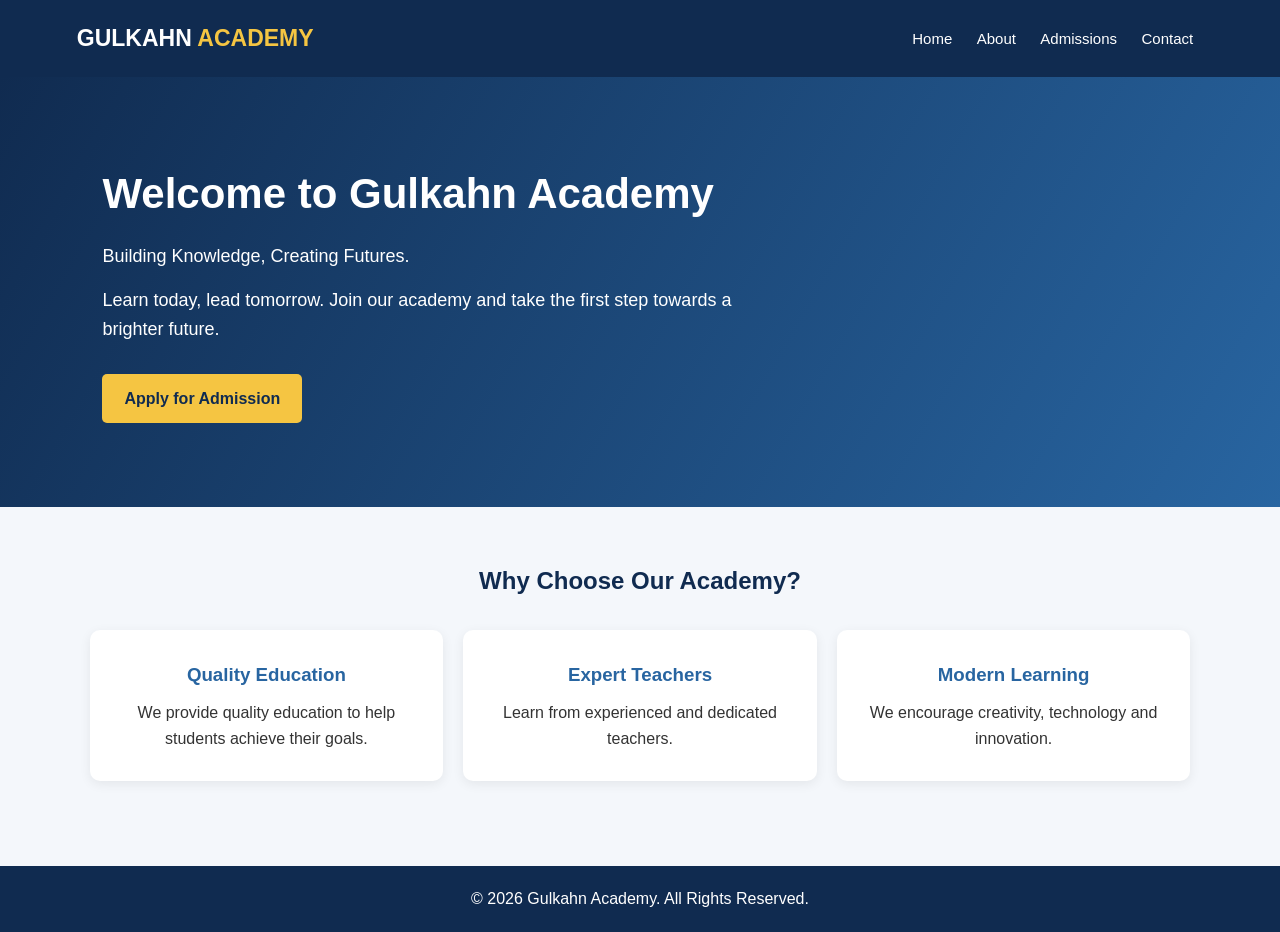
<file: index.html>
<!DOCTYPE html>
<html lang="en">
<head>
    <meta charset="UTF-8">
    <meta name="viewport" content="width=device-width, initial-scale=1.0">
    <title>Gulkahn Academy | Home</title>
    <link rel="stylesheet" href="style.css">
</head>
<body>

<header>
    <div class="logo">GULKAHN <span>ACADEMY</span></div>
    <nav>
        <a href="index.html">Home</a>
        <a href="about.html">About</a>
        <a href="admissions.html">Admissions</a>
        <a href="contact.html">Contact</a>
    </nav>
</header>

<section class="hero">
    <div class="hero-content">
        <h1>Welcome to Gulkahn Academy</h1>
        <p>Building Knowledge, Creating Futures.</p>
        <p>Learn today, lead tomorrow. Join our academy and
        take the first step towards a brighter future.</p>
        <a href="admissions.html" class="btn">Apply for Admission</a>
    </div>
</section>

<section class="features">
    <h2>Why Choose Our Academy?</h2>

    <div class="cards">
        <div class="card">
            <h3>Quality Education</h3>
            <p>We provide quality education to help students
            achieve their goals.</p>
        </div>

        <div class="card">
            <h3>Expert Teachers</h3>
            <p>Learn from experienced and dedicated teachers.</p>
        </div>

        <div class="card">
            <h3>Modern Learning</h3>
            <p>We encourage creativity, technology and innovation.</p>
        </div>
    </div>
</section>

<footer>
    <p>© 2026 Gulkahn Academy. All Rights Reserved.</p>
</footer>

</body>
</html>
</file>
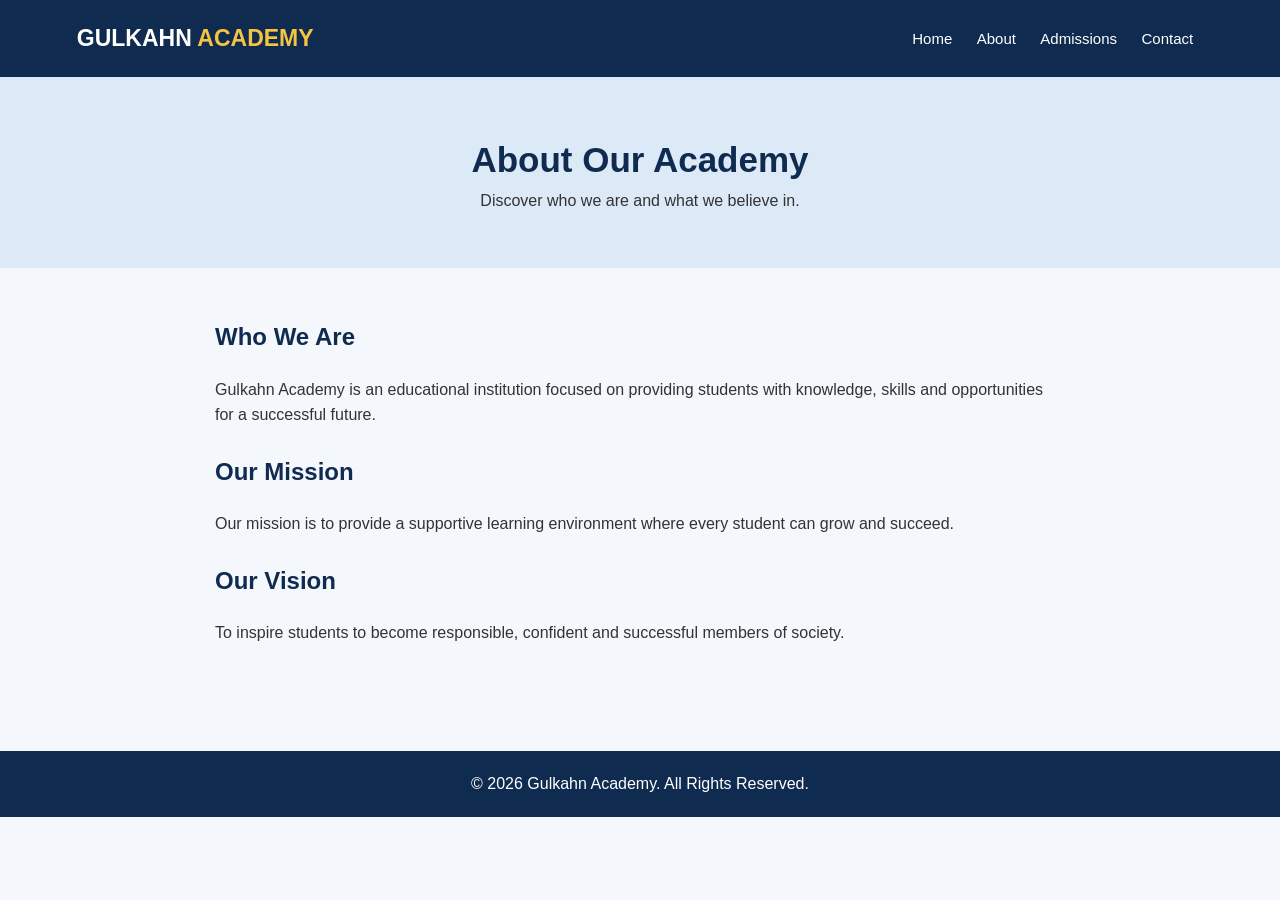
<file: about.html>
<!DOCTYPE html>
<html lang="en">
<head>
    <meta charset="UTF-8">
    <meta name="viewport" content="width=device-width, initial-scale=1.0">
    <title>About | Gulkahn Academy</title>
    <link rel="stylesheet" href="style.css">
</head>
<body>

<header>
    <div class="logo">GULKAHN <span>ACADEMY</span></div>
    <nav>
        <a href="index.html">Home</a>
        <a href="about.html">About</a>
        <a href="admissions.html">Admissions</a>
        <a href="contact.html">Contact</a>
    </nav>
</header>

<section class="page-banner">
    <h1>About Our Academy</h1>
    <p>Discover who we are and what we believe in.</p>
</section>

<section class="content">
    <h2>Who We Are</h2>
    <p>
        Gulkahn Academy is an educational institution focused
        on providing students with knowledge, skills and
        opportunities for a successful future.
    </p>

    <h2>Our Mission</h2>
    <p>
        Our mission is to provide a supportive learning
        environment where every student can grow and succeed.
    </p>

    <h2>Our Vision</h2>
    <p>
        To inspire students to become responsible, confident
        and successful members of society.
    </p>
</section>

<footer>
    <p>© 2026 Gulkahn Academy. All Rights Reserved.</p>
</footer>

</body>
</html>
</file>
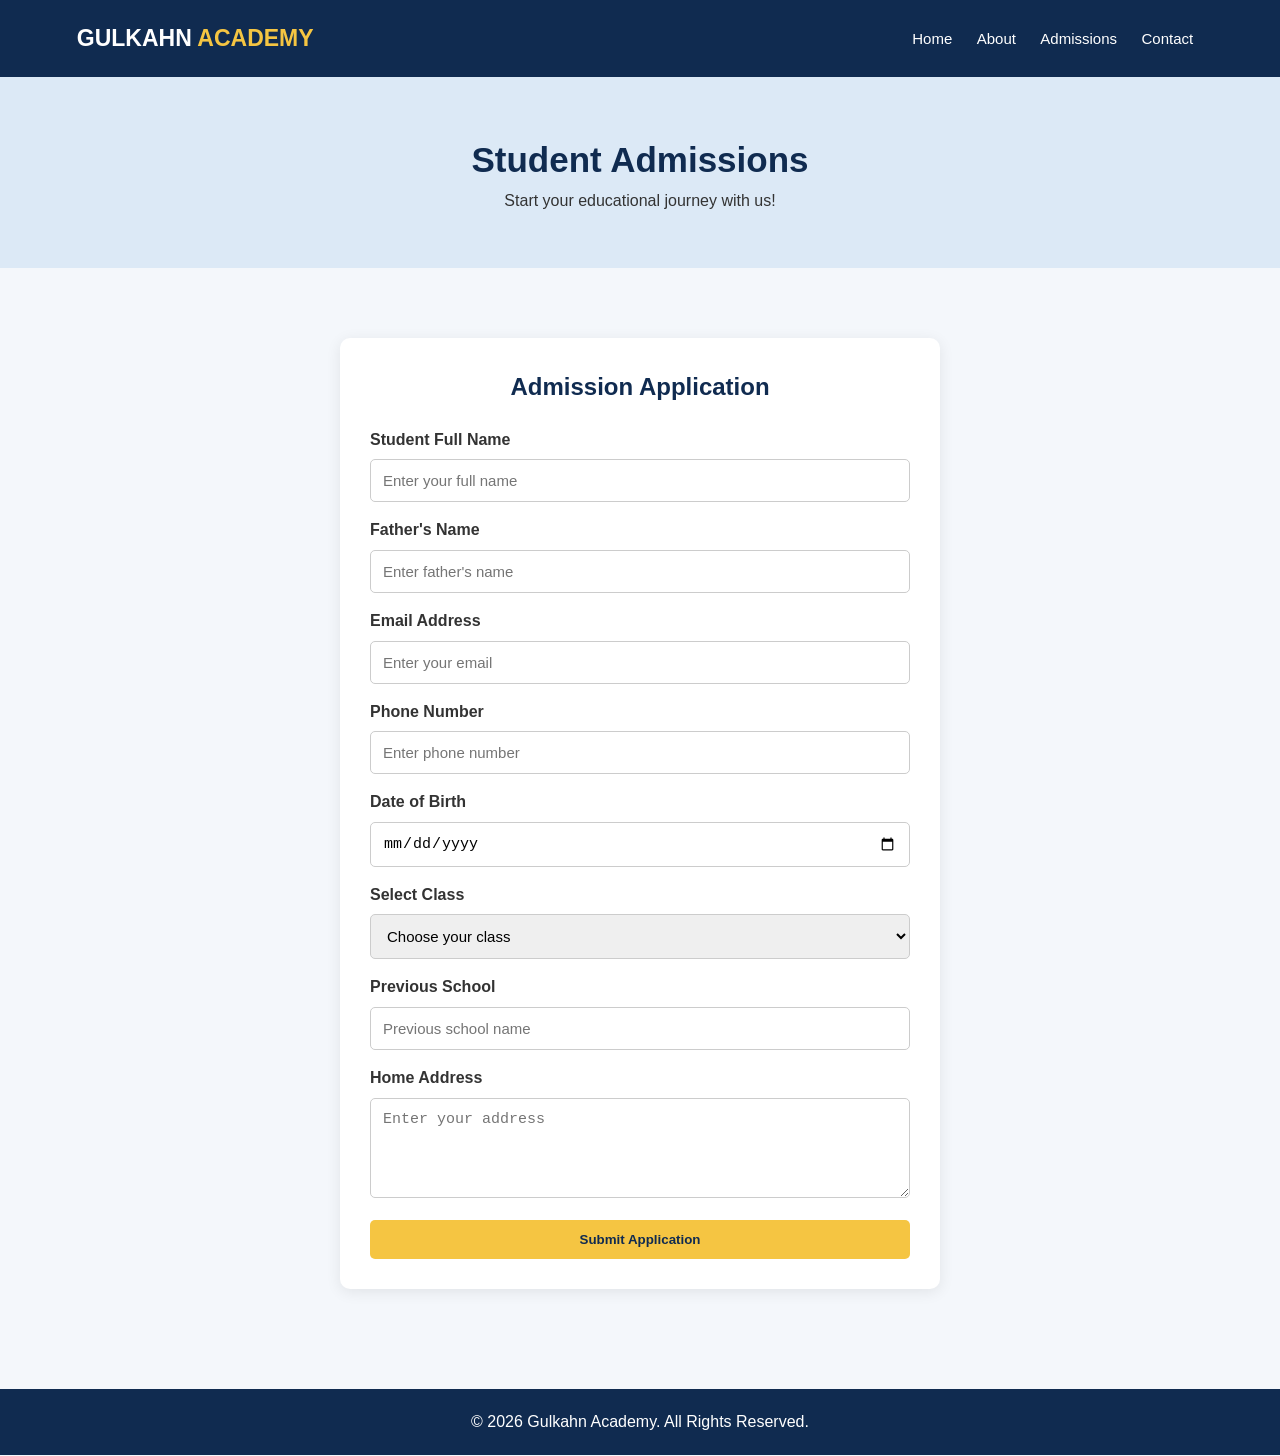
<file: admissions.html>
<!DOCTYPE html>
<html lang="en">
<head>
    <meta charset="UTF-8">
    <meta name="viewport" content="width=device-width, initial-scale=1.0">
    <title>Admissions | Gulkahn Academy</title>
    <link rel="stylesheet" href="style.css">
</head>
<body>

<header>
    <div class="logo">GULKAHN <span>ACADEMY</span></div>
    <nav>
        <a href="index.html">Home</a>
        <a href="about.html">About</a>
        <a href="admissions.html">Admissions</a>
        <a href="contact.html">Contact</a>
    </nav>
</header>

<section class="page-banner">
    <h1>Student Admissions</h1>
    <p>Start your educational journey with us!</p>
</section>

<section class="form-section">
    <form class="main-form" action="#" method="post">

        <h2>Admission Application</h2>

        <label>Student Full Name</label>
        <input type="text" placeholder="Enter your full name" required>

        <label>Father's Name</label>
        <input type="text" placeholder="Enter father's name" required>

        <label>Email Address</label>
        <input type="email" placeholder="Enter your email" required>

        <label>Phone Number</label>
        <input type="tel" placeholder="Enter phone number" required>

        <label>Date of Birth</label>
        <input type="date" required>

        <label>Select Class</label>
        <select required>
            <option value="">Choose your class</option>
            <option>Class 6</option>
            <option>Class 7</option>
            <option>Class 8</option>
            <option>Class 9</option>
            <option>Class 10</option>
            <option>Intermediate</option>
        </select>

        <label>Previous School</label>
        <input type="text" placeholder="Previous school name">

        <label>Home Address</label>
        <textarea placeholder="Enter your address"></textarea>

        <button type="submit" class="btn">Submit Application</button>

    </form>
</section>

<footer>
    <p>© 2026 Gulkahn Academy. All Rights Reserved.</p>
</footer>

</body>
</html>
</file>
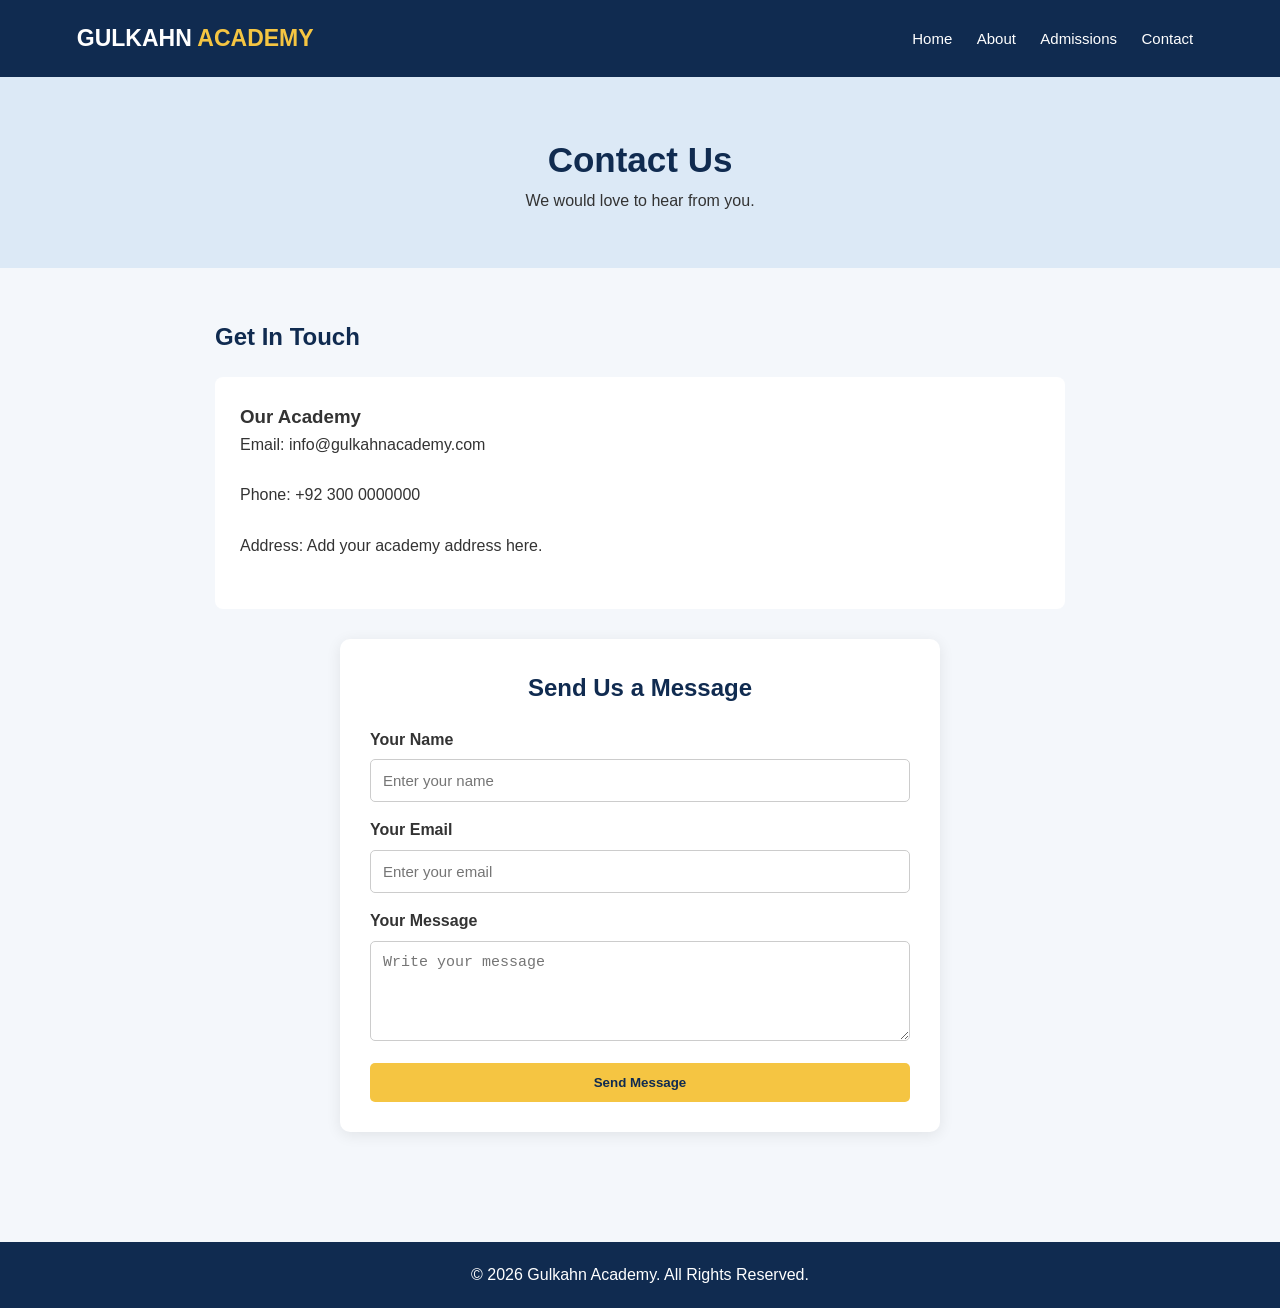
<file: contact.html>
<!DOCTYPE html>
<html lang="en">
<head>
    <meta charset="UTF-8">
    <meta name="viewport" content="width=device-width, initial-scale=1.0">
    <title>Contact | Gulkahn Academy</title>
    <link rel="stylesheet" href="style.css">
</head>
<body>

<header>
    <div class="logo">GULKAHN <span>ACADEMY</span></div>
    <nav>
        <a href="index.html">Home</a>
        <a href="about.html">About</a>
        <a href="admissions.html">Admissions</a>
        <a href="contact.html">Contact</a>
    </nav>
</header>

<section class="page-banner">
    <h1>Contact Us</h1>
    <p>We would love to hear from you.</p>
</section>

<section class="content">
    <h2>Get In Touch</h2>

    <div class="contact-card">
        <h3>Our Academy</h3>
        <p>Email: info@gulkahnacademy.com</p>
        <p>Phone: +92 300 0000000</p>
        <p>Address: Add your academy address here.</p>
    </div>

    <form class="main-form" action="#" method="post">
        <h2>Send Us a Message</h2>

        <label>Your Name</label>
        <input type="text" placeholder="Enter your name" required>

        <label>Your Email</label>
        <input type="email" placeholder="Enter your email" required>

        <label>Your Message</label>
        <textarea placeholder="Write your message" required></textarea>

        <button type="submit" class="btn">Send Message</button>
    </form>
</section>

<footer>
    <p>© 2026 Gulkahn Academy. All Rights Reserved.</p>
</footer>

</body>
</html>
</file>
<file: style.css>
* {
    margin: 0;
    padding: 0;
    box-sizing: border-box;
}

body {
    font-family: Arial, sans-serif;
    background: #f4f7fb;
    color: #333;
    line-height: 1.6;
}

/* Header */

header {
    background: #102b50;
    color: white;
    padding: 20px 6%;
    display: flex;
    justify-content: space-between;
    align-items: center;
    flex-wrap: wrap;
}

.logo {
    font-size: 23px;
    font-weight: bold;
}

.logo span {
    color: #f5c542;
}

nav a {
    color: white;
    text-decoration: none;
    margin: 10px;
    font-size: 15px;
}

nav a:hover {
    color: #f5c542;
}

/* Home Hero */

.hero {
    min-height: 430px;
    background: linear-gradient(120deg, #102b50, #2865a1);
    display: flex;
    align-items: center;
    padding: 50px 8%;
    color: white;
}

.hero-content {
    max-width: 650px;
}

.hero h1 {
    font-size: 42px;
    margin-bottom: 15px;
}

.hero p {
    margin-bottom: 15px;
    font-size: 18px;
}

/* Buttons */

.btn {
    display: inline-block;
    background: #f5c542;
    color: #102b50;
    padding: 12px 22px;
    border: none;
    border-radius: 5px;
    text-decoration: none;
    font-weight: bold;
    cursor: pointer;
    margin-top: 15px;
}

.btn:hover {
    background: #e4ad18;
}

/* Features */

.features {
    padding: 55px 7%;
    text-align: center;
}

.features h2,
.content h2 {
    color: #102b50;
    margin-bottom: 20px;
}

.cards {
    display: flex;
    gap: 20px;
    justify-content: center;
    flex-wrap: wrap;
    margin-top: 30px;
}

.card {
    background: white;
    padding: 30px;
    border-radius: 10px;
    flex: 1;
    min-width: 220px;
    box-shadow: 0 3px 12px #00000012;
}

.card h3 {
    color: #2865a1;
    margin-bottom: 10px;
}

/* Inner Page Banner */

.page-banner {
    background: #dce9f6;
    text-align: center;
    padding: 55px 20px;
}

.page-banner h1 {
    color: #102b50;
    font-size: 35px;
}

/* Content */

.content {
    max-width: 900px;
    margin: auto;
    padding: 50px 25px;
}

.content p {
    margin-bottom: 25px;
}

/* Forms */

.form-section {
    padding: 40px 20px;
}

.main-form {
    background: white;
    max-width: 600px;
    margin: 30px auto;
    padding: 30px;
    border-radius: 10px;
    box-shadow: 0 3px 15px #00000015;
}

.main-form h2 {
    text-align: center;
    color: #102b50;
    margin-bottom: 20px;
}

.main-form label {
    display: block;
    margin-top: 15px;
    font-weight: bold;
}

.main-form input,
.main-form select,
.main-form textarea {
    width: 100%;
    padding: 12px;
    margin-top: 7px;
    border: 1px solid #ccc;
    border-radius: 5px;
    font-size: 15px;
}

.main-form textarea {
    min-height: 100px;
    resize: vertical;
}

.main-form button {
    width: 100%;
}

/* Contact */

.contact-card {
    background: white;
    padding: 25px;
    margin: 20px 0;
    border-radius: 8px;
}

/* Footer */

footer {
    background: #102b50;
    color: white;
    text-align: center;
    padding: 20px;
    margin-top: 30px;
}

/* Mobile Responsive */

@media (max-width: 700px) {
    header {
        flex-direction: column;
        gap: 15px;
    }

    nav {
        text-align: center;
    }

    nav a {
        display: inline-block;
        margin: 7px;
    }

    .hero h1 {
        font-size: 30px;
    }

    .cards {
        flex-direction: column;
    }
}
</file>
